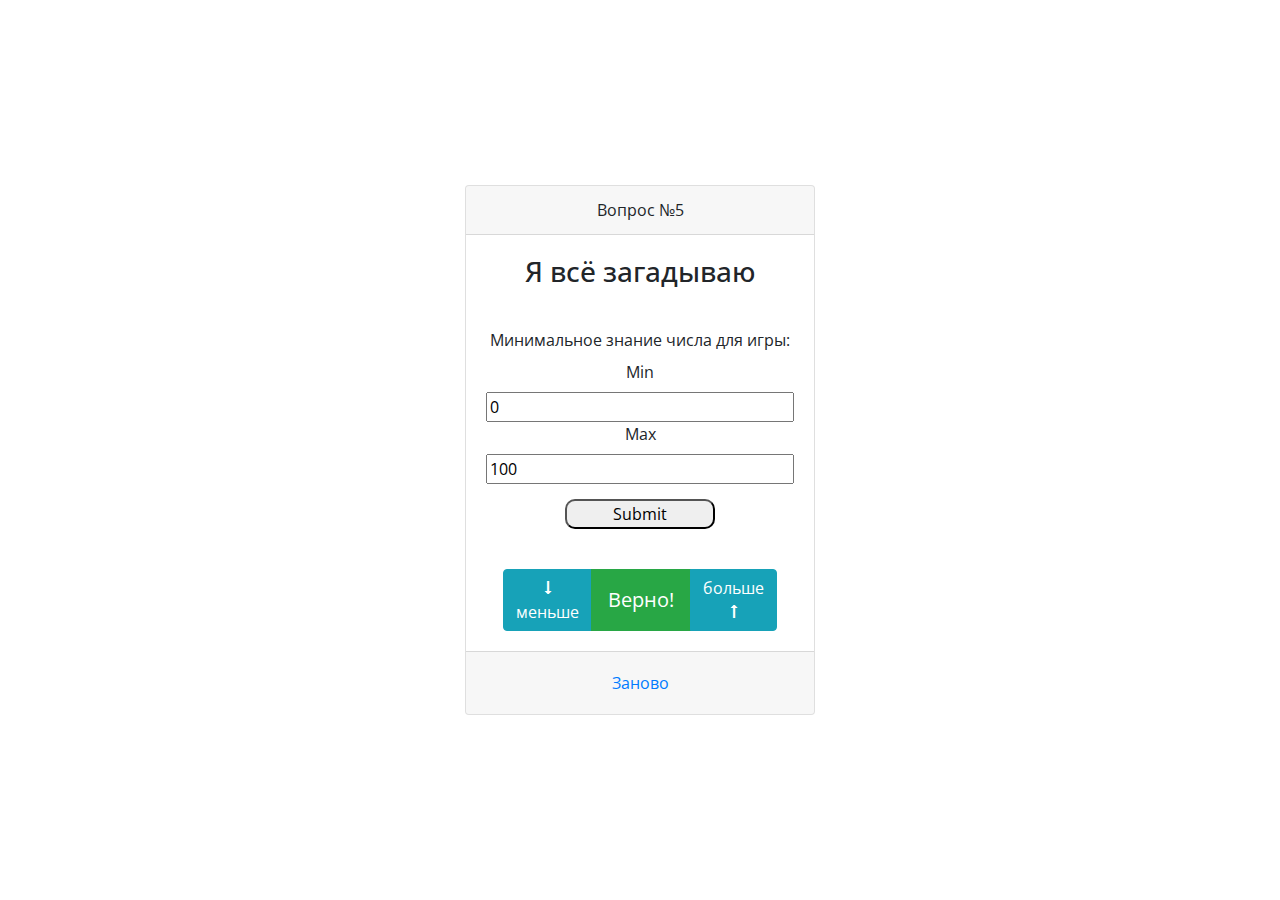
<file: bjs/08_if_else/index.html>
<!DOCTYPE html>
<html lang="en">
<head>
    <meta charset="UTF-8">
    <title>Угадайка</title>
    <link rel="stylesheet" href="https://stackpath.bootstrapcdn.com/bootstrap/4.4.1/css/bootstrap.min.css"
          integrity="sha384-Vkoo8x4CGsO3+Hhxv8T/Q5PaXtkKtu6ug5TOeNV6gBiFeWPGFN9MuhOf23Q9Ifjh" crossorigin="anonymous">
    <link href="https://fonts.googleapis.com/css2?family=Open+Sans" rel="stylesheet">
    <link rel="stylesheet" href="style.css" type="text/css"/>
    <meta name="viewport" content="width=device-width, initial-scale=1.0">
</head>
<body>
<div class="container">
    <div class="row game-card align-items-center">
        <div class="col col-md-4 offset-md-4">
            <div id="game" class="card text-center">
                <div class="card-header">
                    <p class="m-0">Вопрос №<span id="orderNumberField">5</span></p>
                </div>
                <div class="card-body">
                    <div class="row no-gutters">
                        <div class="col">
                            <h3 class="card-title m-0"><span id="answerField">Я всё загадываю</span></h3>
                        </div>
                    </div>
                </div>
                <div class="card-body">
                    <div class="row no-gutters">
                        <div id="divform" class="col">
                            <form id = "form"> 
                                <!-- <p id="error" hidden>Номер не был введен. Будет выбрано значение по умолчанию.</p>
                                <p id="error2" hidden>Это слишком низко. Будет выбрано значение по умолчанию.</p>
                                <p id="error3" hidden>Это слишком большое. Будет выбрано значение по умолчанию.</p> -->
                                <label for="MinMax">
                                    Минимальное знание числа для игры: 
                                </label>
                                <label>Min</label>
                                <input type="text" id="Min" name="Edge" value=0 placeholder="Выберите число MIN" required><br>
                                <label>Max</label>
                                <input type="text" id="Max" name="Edge" value=100 placeholder="Выберите число MAX" required><br>
                                <span class="validity"></span>
                                
                            </form>
                            <button onclick="assign()" id="btnSubmit">Submit</button> 
                        </div>
                    </div>
                </div>
                <div class="card-body">
                    <div class="btn-group">
                        
                        <button class="btn btn-info" id="btnLess">&#129047;<br>меньше</button>

                        <button class="btn btn-success btn-lg" onclick="solution()" id="btnEqual">Верно!
                        </button>

                        <button class="btn btn-info" id="btnOver">больше<br>&#129045;</button>

                    </div>
                </div>
                <div class="card-footer">
                    <button class="btn btn-link" id="btnRetry">Заново</button>
                </div>
            </div>
        </div>
    </div>
</div>
<script src="script.js"></script>
</body>
</html>
</file>
<file: bjs/08_if_else/style.css>
.game-card {
    height: 100vh;
    font-family: 'Open Sans', monospace;
}

#divform input{
    width: 100%;
}

#btnSubmit{
    border-radius: 10px;
    width: 150px;
    margin-top: 15px;
}

#game{
    width: fit-content
}
</file>
